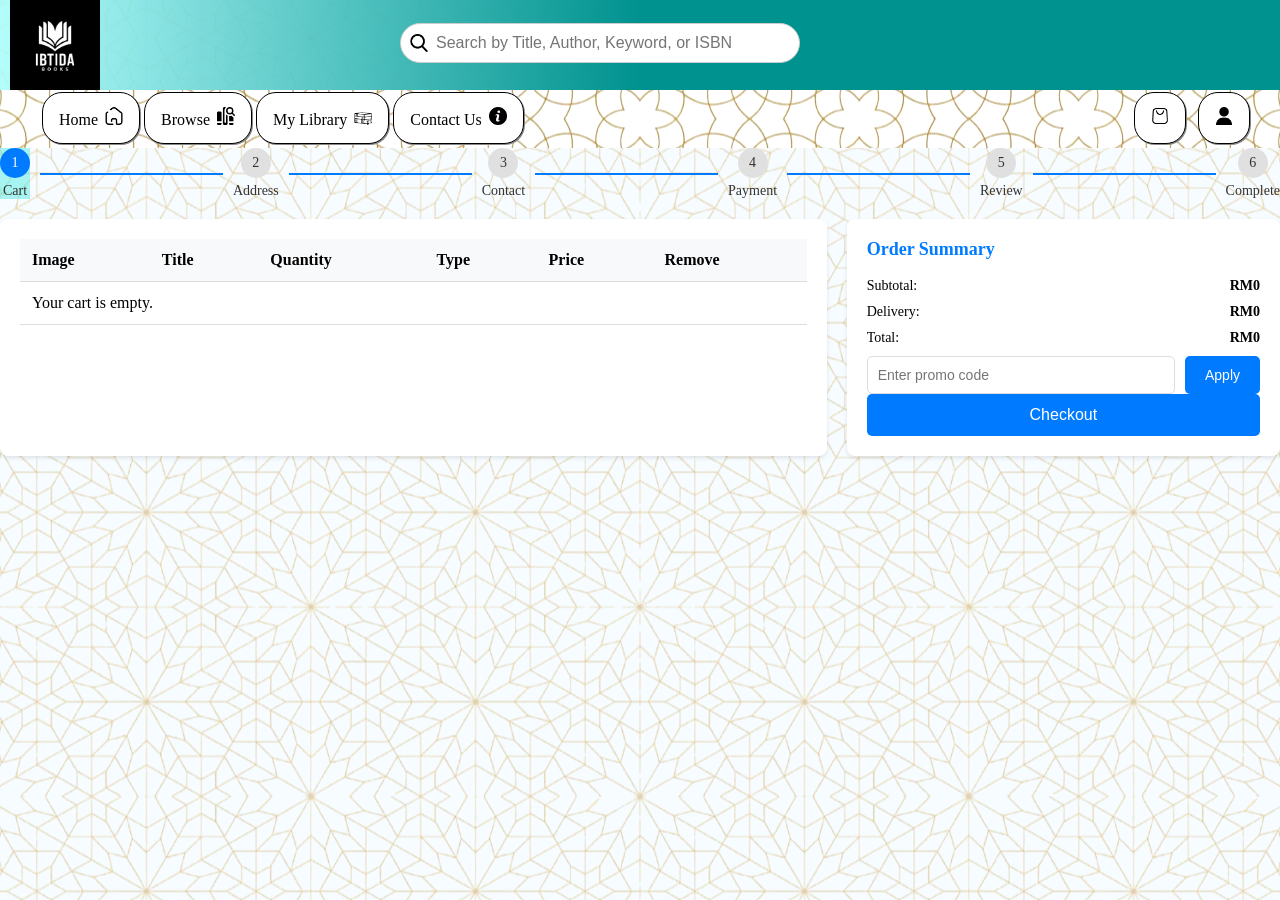
<file: checkout.html>
<!DOCTYPE html>
<html lang="en">

<head>
    <meta charset="UTF-8">
    <meta name="viewport" content="width=device-width, initial-scale=1.0">
    <title>Checkout - Ibtida Books</title>
    <link rel="stylesheet" href="./cssFolder/checkout.css">
    <link rel="stylesheet" href="https://cdnjs.cloudflare.com/ajax/libs/font-awesome/6.0.0-beta3/css/all.min.css">
</head>

<body>
    <div id="navbarDiv"></div>

    <!-- Progress Bar -->
    <div class="progress-bar">
        <div class="progress-step active">
            <div class="circle">1</div>
            <span>Cart</span>
        </div>
        <div class="progress-line"></div>
        <div class="progress-step">
            <div class="circle">2</div>
            <span>Address</span>
        </div>
        <div class="progress-line"></div>
        <div class="progress-step">
            <div class="circle">3</div>
            <span>Contact</span>
        </div>
        <div class="progress-line"></div>
        <div class="progress-step">
            <div class="circle">4</div>
            <span>Payment</span>
        </div>
        <div class="progress-line"></div>
        <div class="progress-step">
            <div class="circle">5</div>
            <span>Review</span>
        </div>
        <div class="progress-line"></div>
        <div class="progress-step">
            <div class="circle">6</div>
            <span>Complete</span>
        </div>
    </div>

    <!-- Main Content -->
    <div class="main">
        <!-- Cart Section -->
        <div class="cart-section">
            <table class="cart-table">
                <thead>
                    <tr>
                        <th>Image</th>
                        <th>Title</th>
                        <th>Quantity</th>
                        <th>Type</th>
                        <th>Price</th>
                        <th>Remove</th>
                    </tr>
                </thead>
                <tbody>
                    <!-- Cart items will be dynamically loaded here -->
                </tbody>
            </table>
        </div>

        <!-- Order Summary -->
        <div class="order-summary">
            <h3>Order Summary</h3>
            <div class="summary-details">
                <p>Subtotal: <span>RM0</span></p>
                <p>Delivery: <span>RM0</span></p>
                <p>Total: <span>RM0</span></p>
            </div>
            <div class="promo-code">
                <input type="text" placeholder="Enter promo code">
                <button class="apply-btn">Apply</button>
            </div>
            <button class="checkout-btn">Checkout</button>
        </div>

        <!-- Address Section -->
        <div class="address-section" style="display: none;">
            <h3>Address Details</h3>
            <form id="addressForm">
                <div class="form-group">
                    <label for="road">Road:</label>
                    <input type="text" id="road" name="road" placeholder="Enter your road" required>
                </div>
                <div class="form-group">
                    <label for="city">City:</label>
                    <input type="text" id="city" name="city" placeholder="Enter your city" required>
                </div>
                <div class="form-group">
                    <label for="postcode">Postcode:</label>
                    <input type="text" id="postcode" name="postcode" placeholder="Enter your postcode" required>
                </div>
                <div class="form-group">
                    <label for="country">Country:</label>
                    <input type="text" id="country" name="country" placeholder="Enter your country" required>
                </div>
                <button type="submit" class="next-btn">Next</button>
            </form>
        </div>

        <!-- Contact Section -->
        <div class="contact-section" style="display: none;">
            <h3>Contact Details</h3>
            <form id="contactForm">
                <div class="form-group">
                    <label for="email">Email:</label>
                    <input type="email" id="email" name="email" placeholder="Enter your email" required>
                </div>
                <div class="form-group">
                    <label for="phone">Phone:</label>
                    <input type="text" id="phone" name="phone" placeholder="Enter your phone number" maxlength="11"
                        minlength="10" title="Phone number should contain 10 to 11 numbers" required>
                </div>
                <button type="submit" class="next-btn">Next</button>
            </form>
        </div>

        <!-- Payment Section -->
        <div class="payment-section" style="display: none;">
            <h3>Payment Details</h3>
            <form id="paymentForm">
                <div class="form-group">
                    <label for="cardNumber">Card Number:</label>
                    <input type="text" id="cardNumber" name="cardNumber" placeholder="Enter your card number"
                        pattern="\d{16}" maxlength="16" minlength="16" title="Card number must be exactly 16 digits"
                        required>
                </div>
                <div class="form-group">
                    <label for="expiryDate">Expiry Date:</label>
                    <input type="text" id="expiryDate" name="expiryDate" placeholder="MM/YY"
                        pattern="(0[1-9]|1[0-2])\/\d{2}" title="Enter a valid expiry date in MM/YY format" required>
                </div>
                <div class="form-group">
                    <label for="cvv">CVV:</label>
                    <input type="text" id="cvv" name="cvv" placeholder="Enter CVV" pattern="\d{3}" maxlength="3"
                        minlength="3" title="CVV must be exactly 3 digits" required>
                </div>
                <button type="submit" class="next-btn">Next</button>
            </form>
        </div>

        <!-- Review Section -->
        <div class="review-section" style="display: none;">
            <h3>Review Your Order</h3>
            <div id="reviewDetails"></div>
            <button class="next-btn" onclick="completeOrder()">Complete Order</button>
        </div>

        <!-- Complete Section -->
        <div class="complete-section" style="display: none;">
            <h3>Order Complete!</h3>
            <p>Thank you for your purchase.</p>
        </div>
    </div>

    <script src="https://code.jquery.com/jquery-3.6.0.min.js"></script>
    <script src="./jsFolder/main.js"></script>
    <script src="./jsFolder/checkout.js"></script>
</body>

</html>
</file>
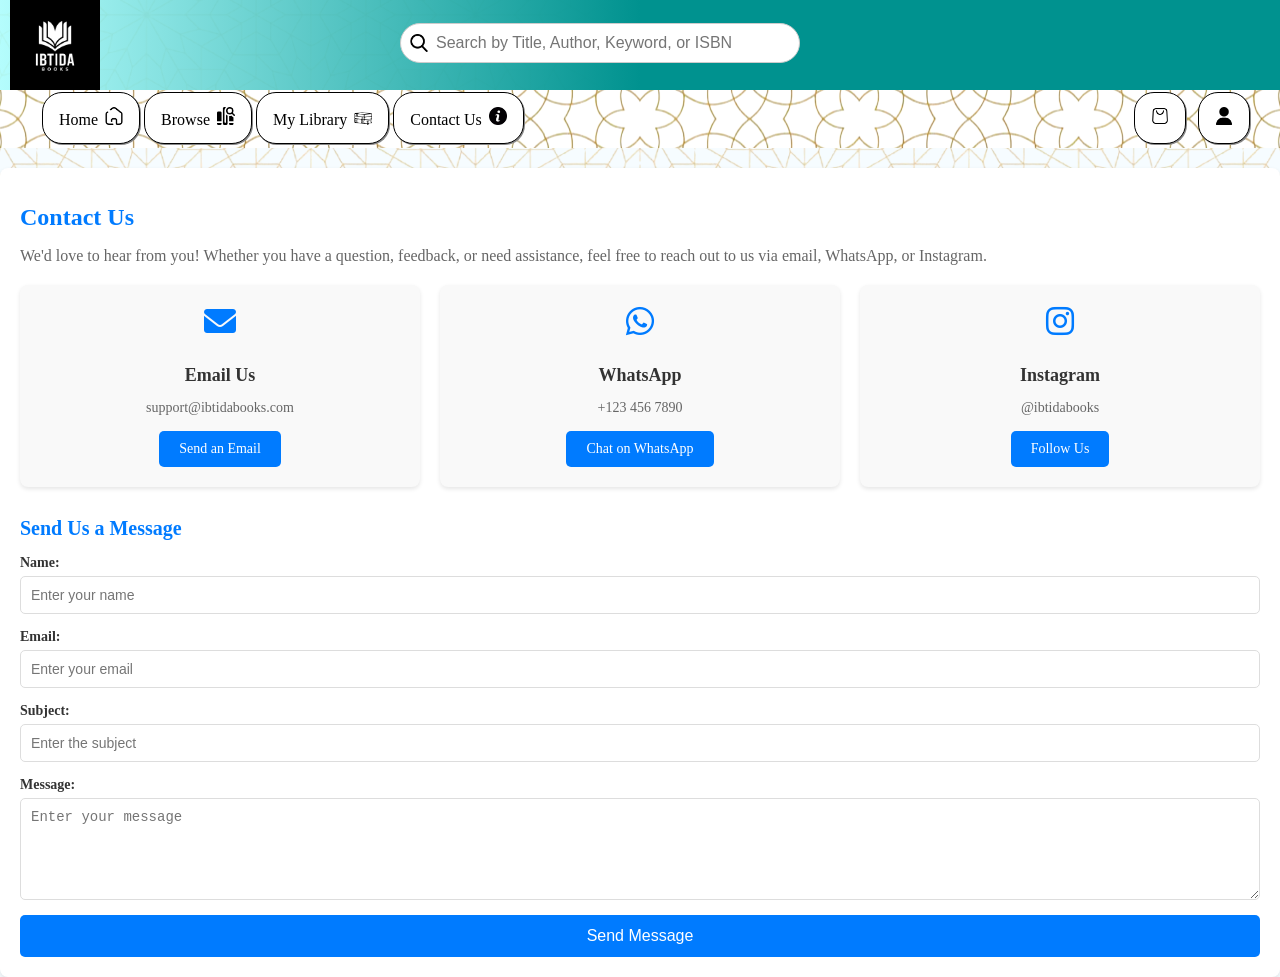
<file: contact us.html>
<!DOCTYPE html>
<html lang="en">

<head>
    <meta charset="UTF-8">
    <meta name="viewport" content="width=device-width, initial-scale=1.0">
    <title>Contact Us - Ibtida Books</title>
    <link rel="stylesheet" href="./cssFolder/contact us.css"> <!-- Link to main CSS -->
    <!-- Add FontAwesome for icons -->
    <link rel="stylesheet" href="https://cdnjs.cloudflare.com/ajax/libs/font-awesome/6.0.0-beta3/css/all.min.css">
</head>

<body>
    <!-- Header Section -->
    <div id="navbarDiv"></div>

    <!-- Contact Us Section -->
    <div class="container">
        <div class="contact-section">
            <h1>Contact Us</h1>
            <p>We'd love to hear from you! Whether you have a question, feedback, or need assistance, feel free to reach
                out to us via email, WhatsApp, or Instagram.</p>

            <!-- Contact Information -->
            <div class="contact-info">
                <div class="contact-card">
                    <i class="fas fa-envelope"></i>
                    <h3>Email Us</h3>
                    <p>support@ibtidabooks.com</p>
                    <a href="mailto:support@ibtidabooks.com" class="contact-btn">Send an Email</a>
                </div>
                <div class="contact-card">
                    <i class="fab fa-whatsapp"></i>
                    <h3>WhatsApp</h3>
                    <p>+123 456 7890</p>
                    <a href="https://wa.me/1234567890" class="contact-btn">Chat on WhatsApp</a>
                </div>
                <div class="contact-card">
                    <i class="fab fa-instagram"></i>
                    <h3>Instagram</h3>
                    <p>@ibtidabooks</p>
                    <a href="https://instagram.com/ibtidabooks" class="contact-btn">Follow Us</a>
                </div>
            </div>

            <!-- Contact Form -->
            <div class="contact-form-section">
                <h2>Send Us a Message</h2>
                <form class="contact-form">
                    <div class="form-group">
                        <label for="name">Name:</label>
                        <input type="text" id="name" name="name" placeholder="Enter your name" required>
                    </div>
                    <div class="form-group">
                        <label for="email">Email:</label>
                        <input type="email" id="email" name="email" placeholder="Enter your email" required>
                    </div>
                    <div class="form-group">
                        <label for="subject">Subject:</label>
                        <input type="text" id="subject" name="subject" placeholder="Enter the subject" required>
                    </div>
                    <div class="form-group">
                        <label for="message">Message:</label>
                        <textarea id="message" name="message" rows="5" placeholder="Enter your message"
                            required></textarea>
                    </div>
                    <button type="submit" class="submit-btn">Send Message</button>
                </form>
            </div>
        </div>
    </div>
    <script src="https://code.jquery.com/jquery-3.6.0.min.js"></script>
    <script src="./jsFolder/main.js"></script>
</body>

</html>
</file>
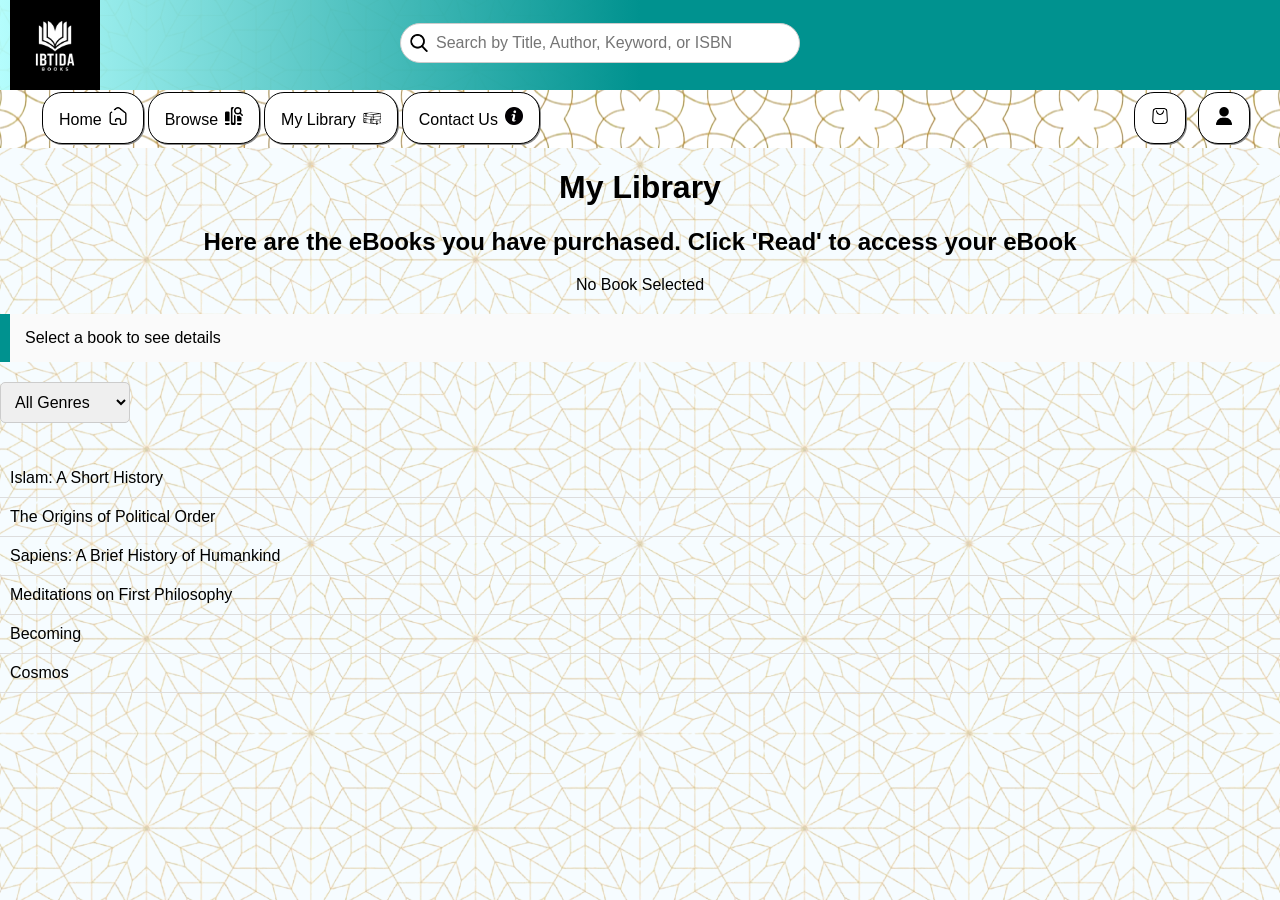
<file: library.html>
<!DOCTYPE html>
<html lang="en">

<head>
  <meta charset="UTF-8">
  <meta name="viewport" content="width=device-width, initial-scale=1.0">
  <title>My Library</title>
  <link rel="stylesheet" href="./cssFolder/library.css">
</head>

<body>
  <div id="navbarDiv"></div>
  <div class="contentLibrary">
    <h1>My Library</h1>
    <h2>Here are the eBooks you have purchased. Click 'Read' to access your eBook</h2>
    <div class="book-cover-display"></div>
    <div class="synopsis-display"></div>
    <ul class="book-list"></ul>

    <select id="genreFilter">
      <option value="all">All Genres</option>
    </select>

  </div>

  <script src="https://code.jquery.com/jquery-3.6.0.min.js"></script>
  <script src="./jsFolder/main.js"></script>
</body>

</html>
</file>
<file: cssFolder/checkout.css>
/* Progress Bar */
.progress-bar {
  display: flex;
  align-items: center;
  justify-content: space-between;
  margin-bottom: 20px;
}

.progress-step {
  display: flex;
  flex-direction: column;
  align-items: center;
  position: relative;
}

.progress-step .circle {
  width: 30px;
  height: 30px;
  border-radius: 50%;
  background-color: #e0e0e0;
  display: flex;
  align-items: center;
  justify-content: center;
  font-size: 14px;
  color: #333;
  margin-bottom: 5px;
  transition: background-color 0.3s ease, color 0.3s ease;
}

.progress-step.active .circle {
  background-color: #007BFF;
  /* Blue color for active steps */
  color: #fff;
  /* White text for active steps */
}

.progress-step span {
  font-size: 14px;
  color: #333;
}

.progress-line {
  flex: 1;
  height: 2px;
  background-color: #e0e0e0;
  margin: 0 10px;
  position: relative;
}

.progress-line::after {
  content: '';
  position: absolute;
  top: 0;
  left: 0;
  height: 100%;
  width: 0;
  background-color: #007BFF;
  transition: width 0.3s ease;
}

.progress-step.active~.progress-line::after {
  width: 100%;
}

.error {
  border: 1px solid red !important;
}

/* Main Content */
.main {
  display: flex;
  gap: 20px;
  flex-wrap: wrap;
  /* Allow sections to wrap on smaller screens */
}

/* Cart Section */
.cart-section {
  flex: 2;
  background-color: #fff;
  border-radius: 8px;
  box-shadow: 0 2px 4px rgba(0, 0, 0, 0.1);
  padding: 20px;
  width: 100%;
  /* Ensure full width */
}

.cart-table {
  width: 100%;
  border-collapse: collapse;
}

.cart-table th,
.cart-table td {
  padding: 12px;
  text-align: left;
  border-bottom: 1px solid #ddd;
}

.cart-table th {
  background-color: #f8f9fa;
  font-weight: bold;
}

.cart-table td img {
  width: 50px;
  height: auto;
  border-radius: 5px;
}

/* Quantity Control */
.quantity-control {
  display: flex;
  flex-direction: column;
  align-items: center;
  gap: 10px;
}

.quantity-buttons {
  display: flex;
  align-items: center;
  border: 1px solid #ccc;
  border-radius: 4px;
  overflow: hidden;
}

.quantity-buttons button {
  width: 30px;
  height: 30px;
  border: none;
  background-color: #007bff;
  color: #fff;
  font-size: 16px;
  font-weight: bold;
  cursor: pointer;
  display: flex;
  align-items: center;
  justify-content: center;
}

.quantity-buttons button:hover {
  background-color: #0056b3;
}

.quantity-buttons input {
  width: 50px;
  height: 30px;
  text-align: center;
  border: none;
  border-left: 1px solid #ccc;
  border-right: 1px solid #ccc;
  font-size: 14px;
}

.remove-btn {
  background-color: #ff4d4d;
  color: #fff;
  border: none;
  padding: 5px 10px;
  border-radius: 4px;
  cursor: pointer;
  font-size: 14px;
}

.remove-btn:hover {
  background-color: #cc0000;
}

/* Order Summary */
.order-summary {
  flex: 1;
  background-color: #fff;
  border-radius: 8px;
  box-shadow: 0 2px 4px rgba(0, 0, 0, 0.1);
  padding: 20px;
  width: 100%;
}

.order-summary h3 {
  margin-top: 0;
  font-size: 18px;
  color: #007BFF;
}

.summary-details p {
  margin: 10px 0;
  font-size: 14px;
}

.summary-details span {
  float: right;
  font-weight: bold;
}

.checkout-btn {
  background-color: #007BFF;
  color: #fff;
  border: none;
  padding: 12px 20px;
  border-radius: 5px;
  cursor: pointer;
  width: 100%;
  font-size: 16px;
  transition: background-color 0.3s ease;
}

.checkout-btn:hover {
  background-color: #0056b3;
}

/* Promo Code Section */
.promo-code {
  display: flex;
  gap: 10px;
}

.promo-code input {
  flex: 1;
  padding: 10px;
  border: 1px solid #ddd;
  border-radius: 5px;
  font-size: 14px;
}

.apply-btn {
  background-color: #007BFF;
  color: #fff;
  border: none;
  padding: 10px 20px;
  border-radius: 5px;
  cursor: pointer;
  font-size: 14px;
}

.apply-btn:hover {
  background-color: #0056b3;
}

/* Address, Contact, Payment, Review, Complete Sections */
.address-section,
.contact-section,
.payment-section,
.review-section,
.complete-section {
  background-color: #fff;
  border-radius: 8px;
  box-shadow: 0 2px 4px rgba(0, 0, 0, 0.1);
  padding: 20px;
  margin-top: 20px;
  width: 100%;
  /* Ensure full width */
}

.form-group {
  margin-bottom: 15px;
}

.form-group label {
  display: block;
  font-size: 14px;
  margin-bottom: 5px;
}

.form-group input {
  width: 100%;
  padding: 10px;
  border: 1px solid #ddd;
  border-radius: 5px;
  font-size: 14px;
}

.next-btn {
  background-color: #007BFF;
  color: #fff;
  border: none;
  padding: 10px 20px;
  border-radius: 5px;
  cursor: pointer;
  font-size: 14px;
}

.next-btn:hover {
  background-color: #0056b3;
}

/* Responsive Design */
@media (max-width: 768px) {
  .main {
    flex-direction: column;
    gap: 10px;
  }

  .cart-section,
  .order-summary {
    width: 100%;
    padding: 10px;
  }

  .cart-table th,
  .cart-table td {
    padding: 8px;
    font-size: 14px;
  }

  .quantity-buttons button {
    width: 25px;
    height: 25px;
    font-size: 14px;
  }

  .quantity-buttons input {
    width: 40px;
    height: 25px;
    font-size: 14px;
  }

  .remove-btn {
    padding: 3px 8px;
    font-size: 12px;
  }

  .order-summary h3 {
    font-size: 16px;
  }

  .summary-details p {
    font-size: 12px;
  }

  .checkout-btn {
    padding: 10px 15px;
    font-size: 14px;
  }
}

@media (max-width: 480px) {
  .progress-bar {
    flex-wrap: wrap;
    gap: 10px;
  }

  .progress-step {
    flex: 1 1 45%;
    margin-bottom: 10px;
  }

  .progress-line {
    display: none;
  }

  .cart-table th,
  .cart-table td {
    padding: 6px;
    font-size: 12px;
  }

  .quantity-buttons button {
    width: 20px;
    height: 20px;
    font-size: 12px;
  }

  .quantity-buttons input {
    width: 30px;
    height: 20px;
    font-size: 12px;
  }

  .remove-btn {
    padding: 2px 6px;
    font-size: 10px;
  }

  .order-summary h3 {
    font-size: 14px;
  }

  .summary-details p {
    font-size: 10px;
  }

  .checkout-btn {
    padding: 8px 12px;
    font-size: 12px;
  }
}

@media (max-width: 768px) {
  .main {
    flex-direction: column;
    gap: 10px;
  }

  .cart-section,
  .order-summary {
    width: 100%;
    padding: 10px;
  }

  .cart-table th,
  .cart-table td {
    padding: 8px;
    font-size: 14px;
  }

  .quantity-buttons button {
    width: 25px;
    height: 25px;
    font-size: 14px;
  }

  .quantity-buttons input {
    width: 40px;
    height: 25px;
    font-size: 14px;
  }

  .remove-btn {
    padding: 3px 8px;
    font-size: 12px;
  }

  .order-summary h3 {
    font-size: 16px;
  }

  .summary-details p {
    font-size: 12px;
  }

  .checkout-btn {
    padding: 10px 15px;
    font-size: 14px;
  }
}

@media (max-width: 480px) {
  .progress-bar {
    flex-wrap: wrap;
    gap: 10px;
  }

  .progress-step {
    flex: 1 1 45%;
    margin-bottom: 10px;
  }

  .progress-line {
    display: none;
  }

  .cart-table th,
  .cart-table td {
    padding: 6px;
    font-size: 12px;
  }

  .quantity-buttons button {
    width: 20px;
    height: 20px;
    font-size: 12px;
  }

  .quantity-buttons input {
    width: 30px;
    height: 20px;
    font-size: 12px;
  }

  .remove-btn {
    padding: 2px 6px;
    font-size: 10px;
  }

  .order-summary h3 {
    font-size: 14px;
  }

  .summary-details p {
    font-size: 10px;
  }

  .checkout-btn {
    padding: 8px 12px;
    font-size: 12px;
  }
}
</file>
<file: cssFolder/contact us.css>
/* Contact Us Section */
.contact-section {
    background-color: #fff;
    border-radius: 8px;
    box-shadow: 0 2px 4px rgba(0, 0, 0, 0.1);
    padding: 20px;
    margin-top: 20px;
}

.contact-section h1 {
    font-size: 24px;
    color: #007BFF;
    margin-bottom: 10px;
}

.contact-section p {
    font-size: 16px;
    color: #666;
    margin-bottom: 20px;
}

/* Contact Information */
.contact-info {
    display: flex;
    justify-content: space-between;
    gap: 20px;
    margin-bottom: 30px;
}

.contact-card {
    background-color: #f9f9f9;
    border-radius: 8px;
    padding: 20px;
    text-align: center;
    flex: 1;
    box-shadow: 0 2px 4px rgba(0, 0, 0, 0.1);
}

.contact-card i {
    font-size: 32px;
    color: #007BFF;
    margin-bottom: 10px;
}

.contact-card h3 {
    font-size: 18px;
    color: #333;
    margin-bottom: 10px;
}

.contact-card p {
    font-size: 14px;
    color: #666;
    margin-bottom: 15px;
}

.contact-btn {
    background-color: #007BFF;
    color: #fff;
    border: none;
    padding: 10px 20px;
    border-radius: 5px;
    cursor: pointer;
    font-size: 14px;
    text-decoration: none;
    display: inline-block;
    transition: background-color 0.3s ease;
}

.contact-btn:hover {
    background-color: #0056b3;
}

/* Contact Form Section */
.contact-form-section {
    margin-top: 30px;
}

.contact-form-section h2 {
    font-size: 20px;
    color: #007BFF;
    margin-bottom: 15px;
}

.contact-form {
    display: flex;
    flex-direction: column;
    gap: 15px;
}

.form-group {
    display: flex;
    flex-direction: column;
    gap: 5px;
}

.form-group label {
    font-size: 14px;
    font-weight: bold;
    color: #333;
}

.form-group input,
.form-group textarea {
    padding: 10px;
    border: 1px solid #ddd;
    border-radius: 5px;
    font-size: 14px;
}

.form-group textarea {
    resize: vertical;
}

.submit-btn {
    background-color: #007BFF;
    color: #fff;
    border: none;
    padding: 12px 20px;
    border-radius: 5px;
    cursor: pointer;
    font-size: 16px;
    transition: background-color 0.3s ease;
}

.submit-btn:hover {
    background-color: #0056b3;
}

@media (max-width: 768px) {
    .contact-info {
        flex-direction: column;
        align-items: center;
    }

    .contact-card {
        width: 100%;
        margin-bottom: 20px;
    }

    .contact-btn {
        font-size: 16px;
        padding: 12px 25px;
    }

    .contact-form-section h2 {
        font-size: 18px;
    }

    .form-group input,
    .form-group textarea {
        font-size: 16px;
    }

    .form-group label {
        font-size: 15px;
    }

    .submit-btn {
        font-size: 18px;
    }
}

@media (max-width: 480px) {
    .contact-section {
        padding: 15px;
    }

    .contact-section h1 {
        font-size: 22px;
    }

    .contact-section p {
        font-size: 14px;
    }

    .contact-info {
        flex-direction: column;
        align-items: center;
    }

    .contact-card {
        width: 100%;
        margin-bottom: 20px;
        padding: 15px;
    }

    .contact-card i {
        font-size: 28px;
    }

    .contact-card h3 {
        font-size: 16px;
    }

    .contact-card p {
        font-size: 12px;
    }

    .contact-btn {
        font-size: 14px;
        padding: 10px 20px;
    }

    .contact-form-section h2 {
        font-size: 16px;
    }

    .form-group input,
    .form-group textarea {
        font-size: 14px;
    }

    .form-group label {
        font-size: 13px;
    }

    .submit-btn {
        font-size: 16px;
    }
}
</file>
<file: cssFolder/library.css>
body {
    font-family: Arial, sans-serif;
    margin: 0;
    padding: 0;
    background-color: #f4f4f9;
}

.content {
    max-width: 900px;
    margin: 20px auto;
    padding: 20px;
    background-color: #fff;
    box-shadow: 0 0 10px rgba(0, 0, 0, 0.1);
}

h1,
h2 {
    text-align: center;
}

.book-list {
    list-style: none;
    padding: 0;
}

.book-list li {
    padding: 10px;
    border-bottom: 1px solid #ddd;
    cursor: pointer;
    transition: background-color 0.3s ease;
}

.book-list li:hover {
    background-color: #f0f0f0;
}

.book-cover-display {
    margin: 20px 0;
    text-align: center;
}

.book-cover-display img {
    max-width: 200px;
    border: 1px solid #ddd;
    border-radius: 5px;
}

.synopsis-display {
    margin: 20px 0;
    padding: 15px;
    background-color: #fafafa;
    border-left: 10px solid #00928F;
}

select#genreFilter {
    margin-bottom: 20px;
    padding: 10px;
    font-size: 16px;
    border: 1px solid #ccc;
    border-radius: 5px;
}

strong {
    display: block;
    margin-bottom: 10px;
    font-size: 18px;
}

@media (max-width: 768px) {
    .contentLibrary {
        padding: 15px;
    }

    h1 {
        font-size: 1.8em;
    }

    h2 {
        font-size: 1.2em;
    }

    .book-cover-display img {
        max-width: 150px;
    }

    select#genreFilter {
        font-size: 14px;
        padding: 8px;
    }

    .synopsis-display {
        padding: 12px;
    }
}

@media (max-width: 480px) {
    .contentLibrary {
        padding: 10px;
    }

    h1 {
        font-size: 1.5em;
    }

    h2 {
        font-size: 1em;
    }

    .book-cover-display img {
        max-width: 120px;
    }

    select#genreFilter {
        font-size: 14px;
        padding: 8px;
    }

    .book-list li {
        padding: 8px;
        font-size: 14px;
    }

    .synopsis-display {
        padding: 10px;
    }
}
</file>
